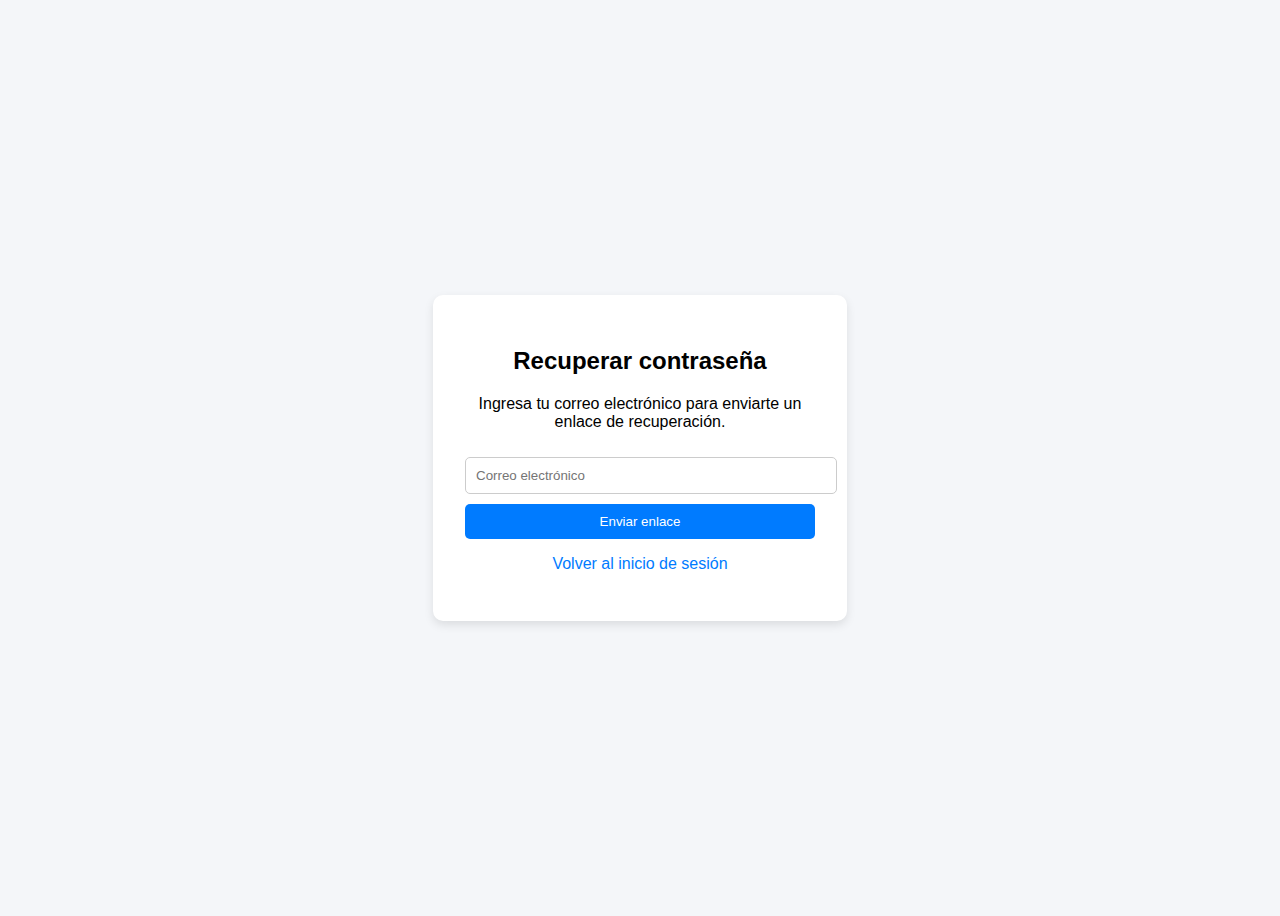
<file: src/main/resources/templates/forgot-password.html>
<!DOCTYPE html>
<!--
Click nbfs://nbhost/SystemFileSystem/Templates/Licenses/license-default.txt to change this license
Click nbfs://nbhost/SystemFileSystem/Templates/Other/html.html to edit this template
-->
<html xmlns="http://www.w3.org/1999/xhtml"
      xmlns:th="http://www.thymeleaf.org"
      lang="es">
    <meta charset="UTF-8">
    <title>Recuperar contraseña | NovaBike</title>
    <style>
        body {
            font-family: Arial, sans-serif;
            background-color: #f4f6f9;
            display: flex;
            align-items: center;
            justify-content: center;
            height: 100vh;
        }
        .container {
            background: white;
            padding: 2rem;
            border-radius: 10px;
            box-shadow: 0px 4px 10px rgba(0,0,0,0.1);
            text-align: center;
            width: 350px;
        }
        input, button {
            width: 100%;
            padding: 10px;
            margin-top: 10px;
            border-radius: 5px;
            border: 1px solid #ccc;
        }
        button {
            background: #007bff;
            color: white;
            border: none;
            cursor: pointer;
        }
        button:hover {
            background: #0056b3;
        }
        a {
            color: #007bff;
            text-decoration: none;
        }
    </style>
</head>
<body>
<div class="container">
    <h2>Recuperar contraseña</h2>
    <p>Ingresa tu correo electrónico para enviarte un enlace de recuperación.</p>
    <form action="/forgot-password" method="post">
        <input type="email" name="email" placeholder="Correo electrónico" required>
        <button type="submit">Enviar enlace</button>
    </form>
    <p><a href="/login">Volver al inicio de sesión</a></p>
</div>
</body>
</html>
</file>
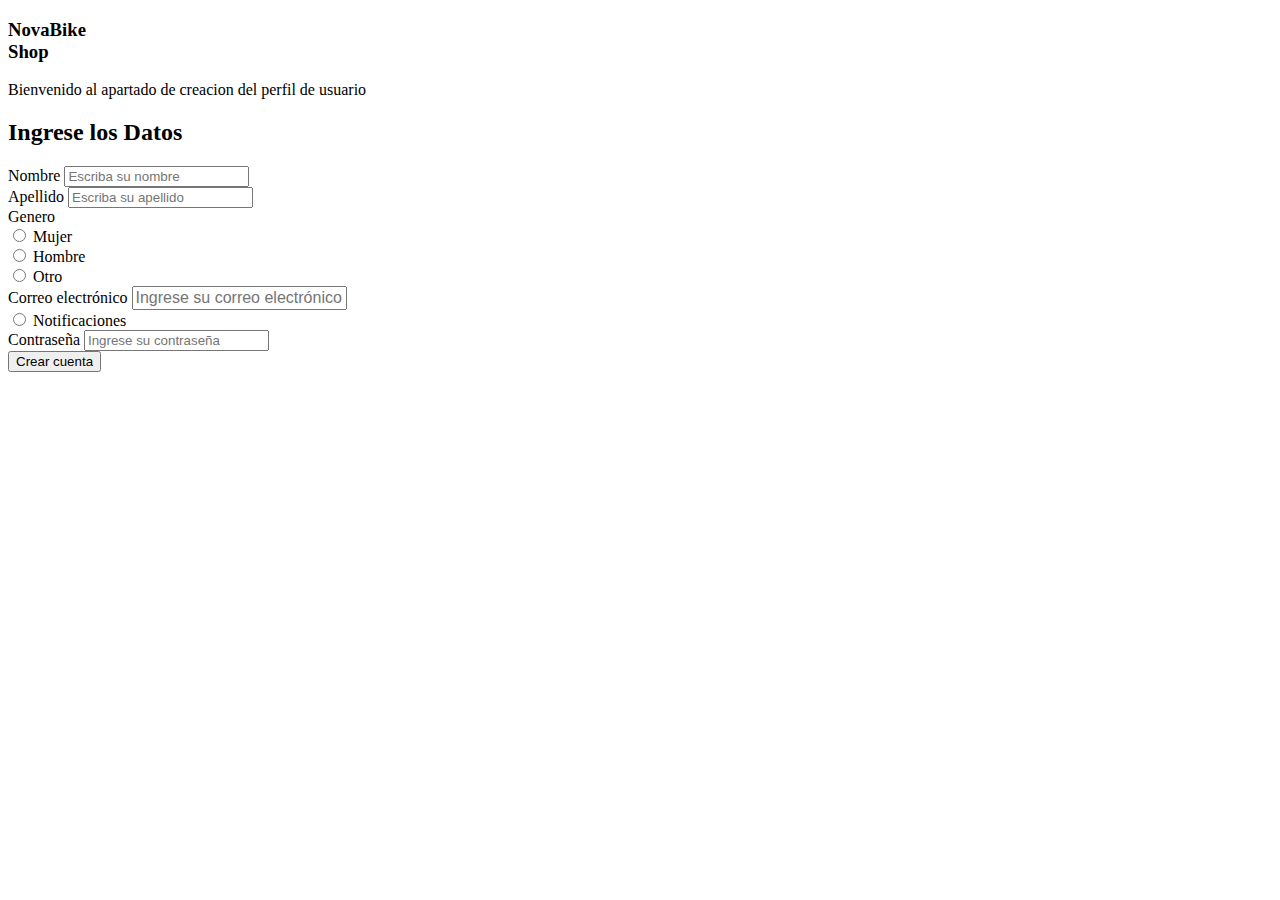
<file: src/main/resources/templates/crearUsuario/registro.html>
<!DOCTYPE html>
<!--
Click nbfs://nbhost/SystemFileSystem/Templates/Licenses/license-default.txt to change this license
Click nbfs://nbhost/SystemFileSystem/Templates/Other/html.html to edit this template
-->
<html xmlns:th="http://www.thymeleaf.org">
    <head th:replace="general/fragmentos :: head">
        <title>NovaBIke Shop</title>
        <meta charset="UTF-8">
        <meta name="viewport" content="width=device-width, initial-scale=1.0">
        <link th:href="@{/css/estilos.css}" rel="stylesheet"/>
    </head>

    <body>

        <header th:replace="general/fragmentos :: header"></header>

        <div class="content-wrapper">

            <div class="container mt-5">
<!--fila principal, pero como tiene justify-content-end, empuja el contenido (el formulario) hacia la derecha 
 de la pantalla, y el lado izquierdo está vacío.-->
                <div class="row">
                    
                    
                    <div class="col-md-6 d-flex align-items-center">
                        <div class="me-4">
                            <h3 class="texto-NovaBike"> 
                                NovaBike<br>Shop
                            </h3>
<!--llamamos clase texto bienvenida de css-->                           
                            <p class="texto-bienvenida">Bienvenido al apartado de creacion del perfil de usuario</p>
                        </div>
                    </div>
                    
                    <div class="col-md-6 login-box">
                        
                         <h2 class="mb-4">Ingrese los Datos</h2>
                        <form th:action="@{/registro}" method="post">
                            
<!--row crea filas  -->     <div class="row mb-3">
                                <div class="col-md-6"><!--1ra columna con 50%--> 
                                    <label for="nombre" class="form-label">Nombre</label>
                                    <input type="text" class="form-control" id="nombre" name="nombre" placeholder="Escriba su nombre" required/>
                                </div>
                                
                                <div class="col-md-6"><!--1ra columna con 50%--> 
                                    <label for="apellido" class="form-label">Apellido</label>
                                    <input type="text" class="form-control" id="apellido" name="apellido" placeholder="Escriba su apellido" required/>
                                </div>
                            </div>
                            
                        <!--seector genero y sus contenedores de op-->    
                            <div class="mb-2">
                                <label for="genero" class="form-label">Genero</label>
                            </div>


                            <div class="d-flex justify-content-between gap-3">
                                <!-- contenedor op Mujer -->
                                <div class="border rounded p-3 shadow-sm text-center flex-fill">
                                    <input class="form-check-input" type="radio" name="genero" id="opMujer" value="Mujer">
                                    <label class="form-check-label ms-2" for="opMujer">Mujer</label>
                                </div>

                                <!-- contenedor op Hombre -->
                                <div class="border rounded p-3 shadow-sm text-center flex-fill">
                                    <input class="form-check-input" type="radio" name="genero" id="opHombre" value="Hombre">
                                    <label class="form-check-label ms-2" for="opHombre">Hombre</label>
                                </div>

                                <!-- contenedor op Otro -->
                                <div class="border rounded p-3 shadow-sm text-center flex-fill">
                                    <input class="form-check-input" type="radio" name="genero" id="opOtro" value="Otro">
                                    <label class="form-check-label ms-2" for="opOtro">Otro</label>
                                </div>
                            </div>


                            <div class="d-flex justify-content-between align-items-end gap-3">
                                <!-- Campo de correo electrónico -->
                                <div class="mb-3 flex-fill">
                                    <label for="email" class="form-label">Correo electrónico</label>
                                    <input type="email" class="form-control" id="email" name="email"
                                           placeholder="Ingrese su correo electrónico"
                                           style="font-size: 1rem;" required/>
                                </div>

                                <!-- Caja de notificaciones alineada abajo -->
                                <div class="border rounded p-3 shadow-sm text-center" style="width: 200px;">
                                    <input class="form-check-input" type="radio" name="notificaciones" id="siono" value="Recibir notificaciones">
                                    <label class="form-check-label ms-2" for="siono">Notificaciones</label>
                                </div>
                            </div>
                            
                            <div class="mb-3">
                                <label for="password" class="form-label">Contraseña</label>
                                <input type="password" class="form-control" id="password" name="password" placeholder="Ingrese su contraseña" required/>
                            </div>

                            <div class="mt-3">
                                <button type="submit" class="btn boton-crear">Crear cuenta</button>
                            </div>

                        </form>

                            
                        </form>
                        
                    </div>
                </div>

            </div>
        </div>

        <footer th:replace="general/fragmentos :: footer"></footer>
    </body>
</html>
</file>
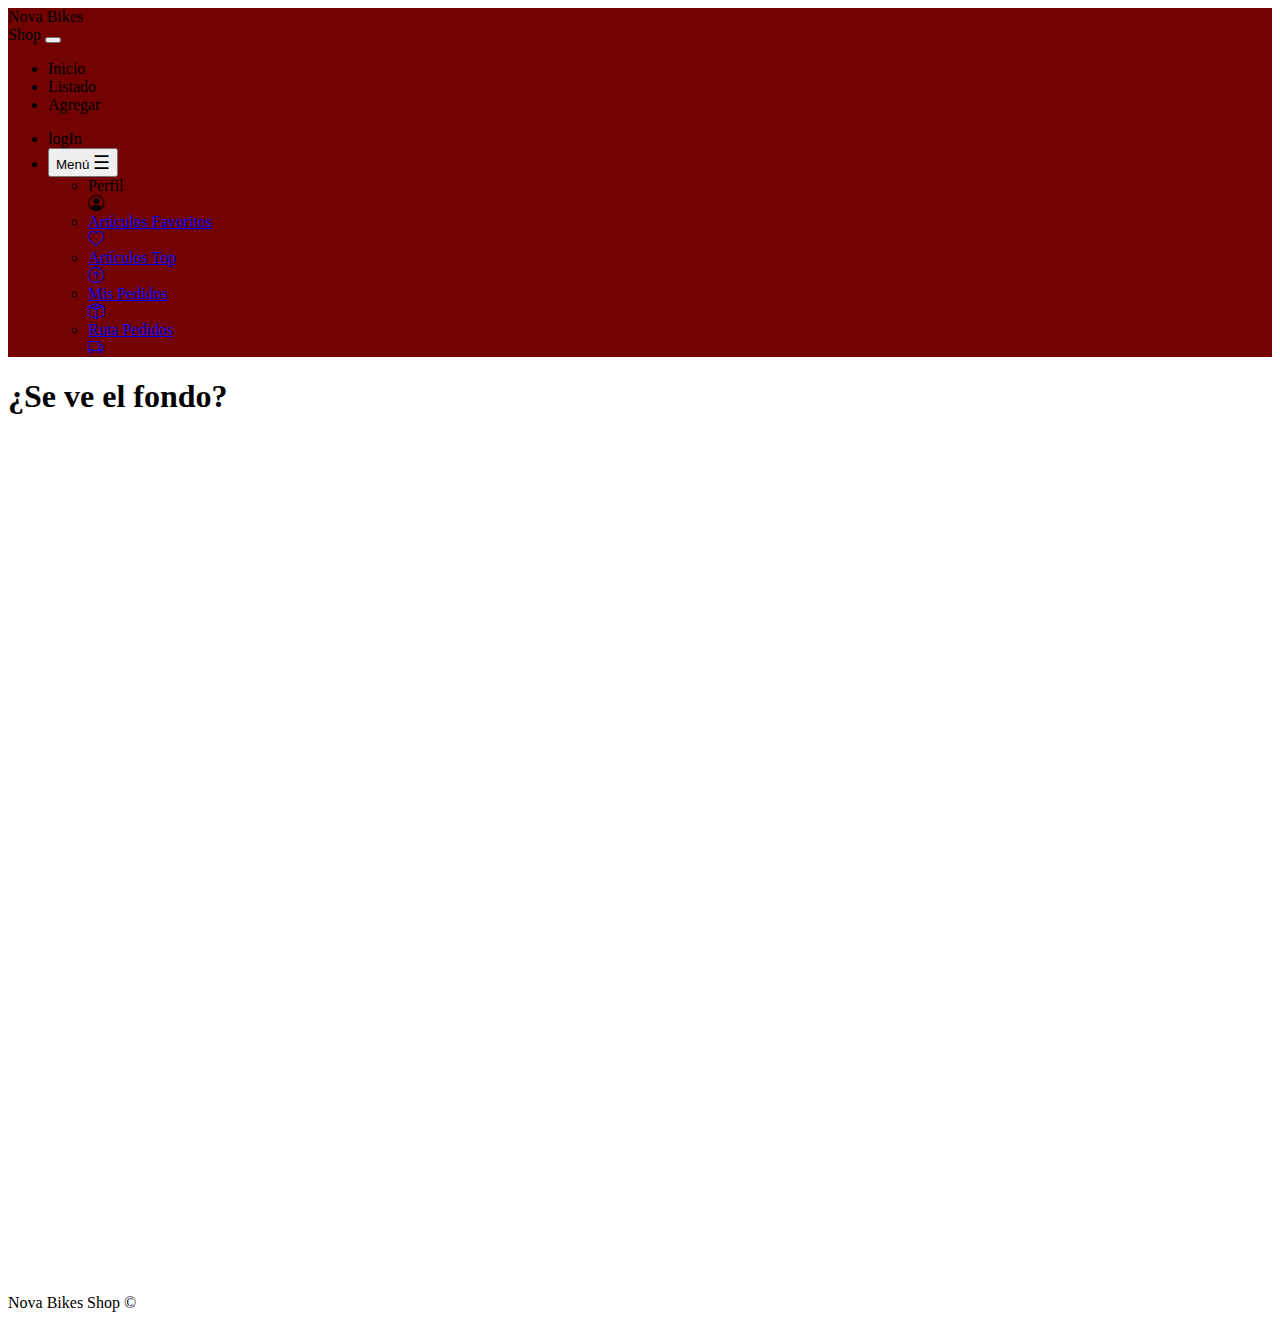
<file: src/main/resources/templates/general/fragmentos.html>
<!DOCTYPE html>
<html xmlns="http://www.w3.org/1999/xhtml"
      xmlns:th="http://www.thymeleaf.org">
    <head th:fragment="head">
        <title>Nova Bike Shop</title>
        <meta charset="UTF-8"/>
        <link th:href="@{/webjars/bootstrap/css/bootstrap.min.css}" rel="stylesheet"/>
        <link th:href="@{/webjars/font-awesome/css/all.css}" rel="stylesheet"/>
        <link th:href="@{/css/estilos.css}" rel="stylesheet"/>
        <link rel="stylesheet" href="https://cdn.jsdelivr.net/npm/bootstrap-icons@1.11.3/font/bootstrap-icons.min.css">

        <script th:src="@{/webjars/jquery/jquery.min.js}"></script>
        <script th:src="@{/webjars/popper.js/umd/popper.min.js}"></script>
        <script th:src="@{/webjars/bootstrap/js/bootstrap.min.js}"></script>
        
    </head>
    <body class="d-flex flex-column min-vh-100">
        <!-- HEADER -->
        <header th:fragment="header" class="header">
            <nav class="navbar navbar-expand-sm navbar-dark" style="background-color: #730202;">
                <div class="container">
                    <a th:href="@{/}" class="navbar-brand">Nova Bikes<br>Shop</a>

                    <button class="navbar-toggler" data-bs-toggle="collapse" data-bs-target="#navbarCollapse">
                        <span class="navbar-toggler-icon"></span>
                    </button>

                    <div class="collapse navbar-collapse" id="navbarCollapse">
                        <!-- Menú principal alineado a la izquierda -->
                        <ul class="navbar-nav">
                            <li class="nav-item px-2">
                                <a class="nav-link" th:href="@{/}">Inicio</a>
                            </li>
                            <li class="nav-item px-2">
                                <a class="nav-link" th:href="@{producto/listado}">Listado</a>
                            </li>
                             <li class="nav-item px-2">
                                <a class="nav-link" th:href="@{producto/agregar}">Agregar</a>
                             </li>
                        </ul>

                        <!-- Botones alineados a la derecha -->
                        <ul class="navbar-nav ms-auto">
                            <li class="nav-item ms-2">
                                <a class="btn btn-outline-light" th:href="@{/login}">logIn</a>
                            </li>

                            <!-- Menú desplegable sin dropdown, con emoji-->
                            <li class="nav-item dropdown ms-3">
                                <button class="btn btn-outline-light d-flex align-items-center gap-2" type="button"
                                        id="menuBoton" data-bs-toggle="dropdown" aria-expanded="false">
                                    Menú <span style="font-size: 1.2rem;">&#9776;</span>
                                </button>

                                <ul class="dropdown-menu dropdown-menu-end" aria-labelledby="menuBoton">
                                    
                                    <li>
                                        <a class="dropdown-item d-flex justify-content-between align-items-center" th:href="@{/perfil}">
                                            <div> 
                                                <span class="me-2">Perfil</span>
                                            </div>
                                            <i class="bi bi-person-circle me-2"></i>
                                        </a>
                                    </li>
                                    
                                    <li>
                                        <a class="dropdown-item d-flex justify-content-between align-items-center" href="/favoritos">
                                            <div> 
                                                <span class="me-2">Artículos Favoritos</span>
                                            </div>
                                            <i class="bi bi-heart me-2"></i>
                                        </a>
                                    </li>
                                    
                                    <li>
                                        <a class="dropdown-item d-flex justify-content-between align-items-center" href="/top">
                                            <div> 
                                                <span class="me-2">Artículos Top</span>
                                            </div>
                                            <i class="bi bi-arrow-up-circle me-2"></i>
                                        </a>
                                    </li>
                                    
                                    <li>
                                        <a class="dropdown-item d-flex justify-content-between align-items-center" href="/pedidos">
                                            <div> 
                                                <span class="me-2">Mis Pedidos</span>
                                            </div>
                                            <i class="bi bi-box-seam me-2"></i>
                                        </a>
                                    </li>
                                    
                                    <li>
                                        <a class="dropdown-item d-flex justify-content-between align-items-center" href="/ruta">
                                            <div> 
                                                <span class="me-2">Ruta Pedidos</span>
                                            </div>
                                            <i class="bi bi-truck me-2"></i>
                                        </a>
                                    </li>
                                    
                                </ul>
                            </li>
                        </ul>
                    </div>
                </div>
            </nav>
        </header>

        <main class="flex-grow-1 d-flex justify-content-center align-items-center text-white" style="height: 100vh;">
            <h1 class="display-4">¿Se ve el fondo?</h1>
        </main>



        <!-- FOOTER PEGADO ABAJO -->
        <footer class="p-2 bg-dark text-white text-center">
            <p class="lead mb-0">Nova Bikes Shop &COPY;</p>
        </footer>

    </body>
</html>
</file>
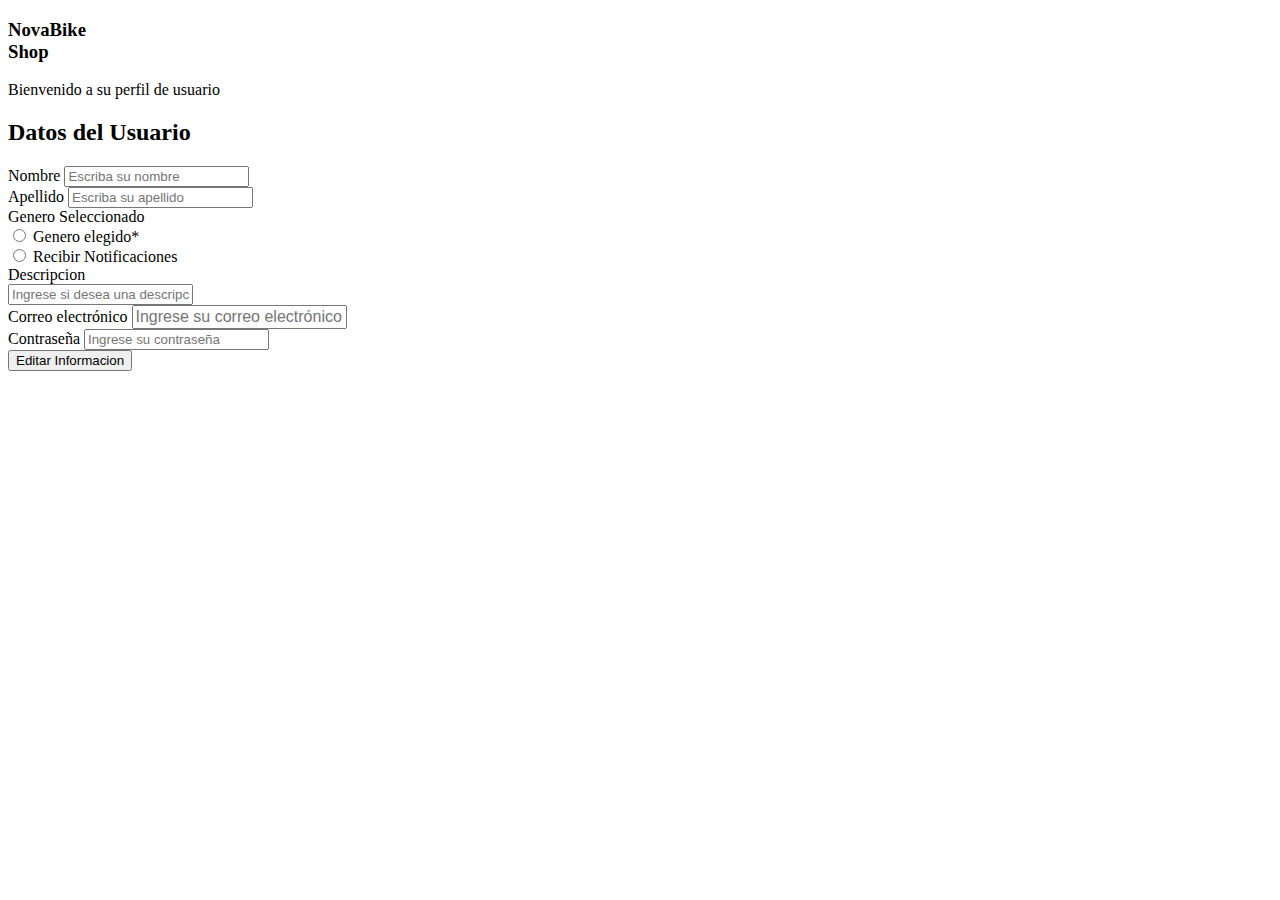
<file: src/main/resources/templates/infoPerfil/perfil.html>
<!DOCTYPE html>
<!--
Click nbfs://nbhost/SystemFileSystem/Templates/Licenses/license-default.txt to change this license
Click nbfs://nbhost/SystemFileSystem/Templates/Other/html.html to edit this template
-->
<html xmlns:th="http://www.thymeleaf.org">
    <head th:replace="general/fragmentos :: head">
        <title>NovaBIke Shop</title>
        <meta charset="UTF-8">
        <meta name="viewport" content="width=device-width, initial-scale=1.0">
        <link th:href="@{/css/estilos.css}" rel="stylesheet"/>
    </head>

    <body>

        <header th:replace="general/fragmentos :: header"></header>

        <div class="content-wrapper">

            <div class="container mt-5">
                <!--fila principal, pero como tiene justify-content-end, empuja el contenido (el formulario) hacia la derecha 
                 de la pantalla, y el lado izquierdo está vacío.-->
                <div class="row">


                    <div class="col-md-6 d-flex align-items-center">
                        <div class="me-4">
                            <h3 class="texto-NovaBike"> 
                                NovaBike<br>Shop
                            </h3>
                            <!--llamamos clase texto bienvenida de css-->                           
                            <p class="texto-bienvenida">Bienvenido a su perfil de usuario</p>
                        </div>
                    </div>

                    <div class="col-md-6 login-box">

                        <h2 class="mb-4">Datos del Usuario</h2>
                        <form th:action="@{/registro}" method="post">

                            <!--row crea filas  -->     <div class="row mb-2">
                                <div class="col-md-6"><!--1ra columna con 50%--> 
                                    <label for="nombre" class="form-label">Nombre</label>
                                    <input type="text" class="form-control" id="nombre" name="nombre" placeholder="Escriba su nombre" required/>
                                </div>

                                <div class="col-md-6"><!--1ra columna con 50%--> 
                                    <label for="apellido" class="form-label">Apellido</label>
                                    <input type="text" class="form-control" id="apellido" name="apellido" placeholder="Escriba su apellido" required/>
                                </div>
                            </div>

                            <!--sector genero y sus contenedores de op-->    
                            <div class="mb-2">
                                <label for="genero" class="form-label">Genero Seleccionado</label>
                            </div>


                            <div class="d-flex justify-content-between gap-3">
                                <!-- contenedor op genero -->
                                <div class="border rounded p-3 shadow-sm text-center flex-fill">
                                    <input class="form-check-input" type="radio" name="genero" id="opGen" value="genero">
                                    <label class="form-check-label ms-2" for="opGen">Genero elegido* </label>
                                </div>

                                <!-- contenedor op notificacion -->
                                <div class="border rounded p-3 shadow-sm text-center flex-fill">
                                    <input class="form-check-input" type="radio" name="noti" id="opNoti" value="Noti">
                                    <label class="form-check-label ms-2" for="opNoti">Recibir Notificaciones</label>
                                </div>
                                
                            </div>
                            
                            <div class="mb-1">
                                <label for="genero" class="form-label">Descripcion </label>
                            </div>
                            
                            <div class="border rounded p-3 shadow-sm mb-3">
                                <input type="text" class="form-control" id="descrip" name="descrip"
                                       placeholder="Ingrese si desea una descripción" required />
                            </div>



                            <div class="d-flex justify-content-between align-items-end gap-3">
                                <!-- Campo de correo electrónico -->
                                <div class="mb-3 flex-fill">
                                    <label for="email" class="form-label">Correo electrónico</label>
                                    <input type="email" class="form-control" id="email" name="email"
                                           placeholder="Ingrese su correo electrónico"
                                           style="font-size: 1rem;" required/>
                                </div>

                            </div>

                            <div class="mb-3">
                                <label for="password" class="form-label">Contraseña</label>
                                <input type="password" class="form-control" id="password" name="password" placeholder="Ingrese su contraseña" required/>
                            </div>

                            <div class="mt-3">
                                <button type="submit" class="btn boton-crear">Editar Informacion</button>
                            </div>

                        </form>


                        </form>

                    </div>
                </div>

            </div>
        </div>

        <footer th:replace="general/fragmentos :: footer"></footer>
    </body>
</html>
</file>
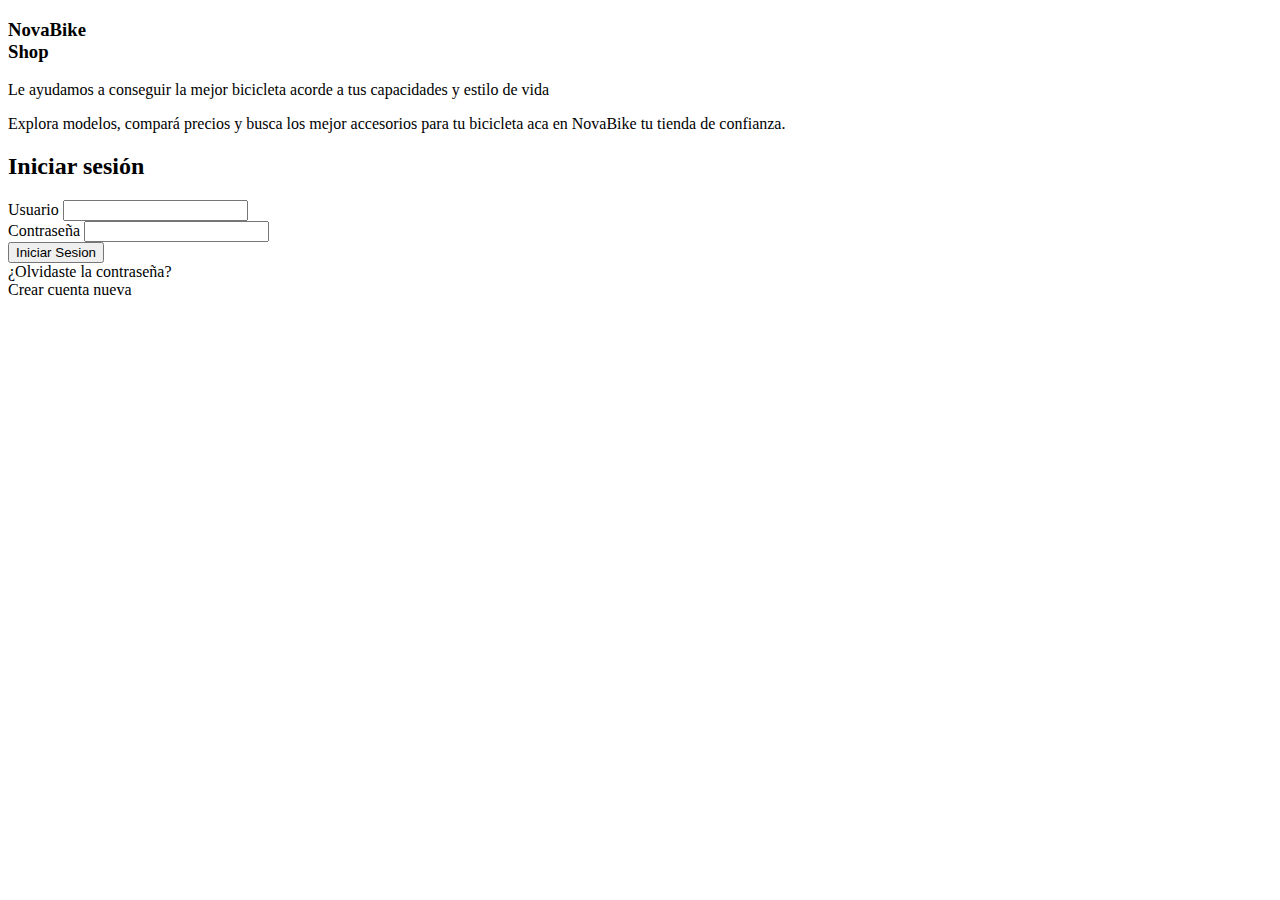
<file: src/main/resources/templates/iniciarSesion/login.html>
<!DOCTYPE html>
<!--
Click nbfs://nbhost/SystemFileSystem/Templates/Licenses/license-default.txt to change this license
Click nbfs://nbhost/SystemFileSystem/Templates/Other/html.html to edit this template
-->
<html xmlns:th="http://www.thymeleaf.org">
    <head th:replace="general/fragmentos :: head">
        <title>LogIn NovaBIke Shop</title>
        <meta charset="UTF-8">
        <meta name="viewport" content="width=device-width, initial-scale=1.0">
        <link th:href="@{/css/estilos.css}" rel="stylesheet"/>
    </head>

    <body>

        <header th:replace="general/fragmentos :: header"></header>

        <div class="content-wrapper">

            <div class="container mt-5">
<!--fila principal, pero como tiene justify-content-end, empuja el contenido (el formulario) hacia la derecha 
por eso formulario en el lado derecho de la pantalla, y el lado izquierdo está vacío.-->
                <div class="row">
                    
                    
                    <div class="col-md-6 d-flex align-items-center">
                        <div class="me-4">
                            <h3 class="texto-NovaBike"> 
                                NovaBike<br>Shop
                            </h3>
<!--llamamos clase texto bienvenida de css-->                           
                            <p class="texto-bienvenida">Le ayudamos a conseguir la mejor bicicleta acorde a tus capacidades y estilo de vida</p>
                            <p class="texto-bienvenida">Explora modelos, compará precios y busca los mejor accesorios para tu bicicleta aca en NovaBike tu tienda de confianza.</p>
                        </div>
                    </div>
                    
                    
                    
                    <div class="col-md-6 login-box">
                        
                         <h2 class="mb-4">Iniciar sesión</h2>
                        <form th:action="@{/}" method="post">
                            <div class="mb-3">
                                <label for="username" class="form-label">Usuario</label>
                                <input type="text" class="form-control" id="username" name="username" required/>
                            </div>
                            <div class="mb-3">
                                <label for="password" class="form-label">Contraseña</label>
                                <input type="password" class="form-control" id="password" name="password" required/>
                            </div>
                            
                            
                            <button type="submit" class="btn btn-primary">Iniciar Sesion</button>
                            
                            <div class="mt-3">
                                <a th:href="@{/forgot-password}" class="text-primary text-decoration-underline">¿Olvidaste la contraseña?</a>
                            </div>
                            
                            
                        </form>
                         
                         <div class="mt-3">
                             <a th:href="@{/registro}" class="btn boton-crear">Crear cuenta nueva</a>
                         </div>


                    </div>
                </div>

            </div>
        </div>

        <footer th:replace="general/fragmentos :: footer"></footer>
    </body>
</html>
</file>
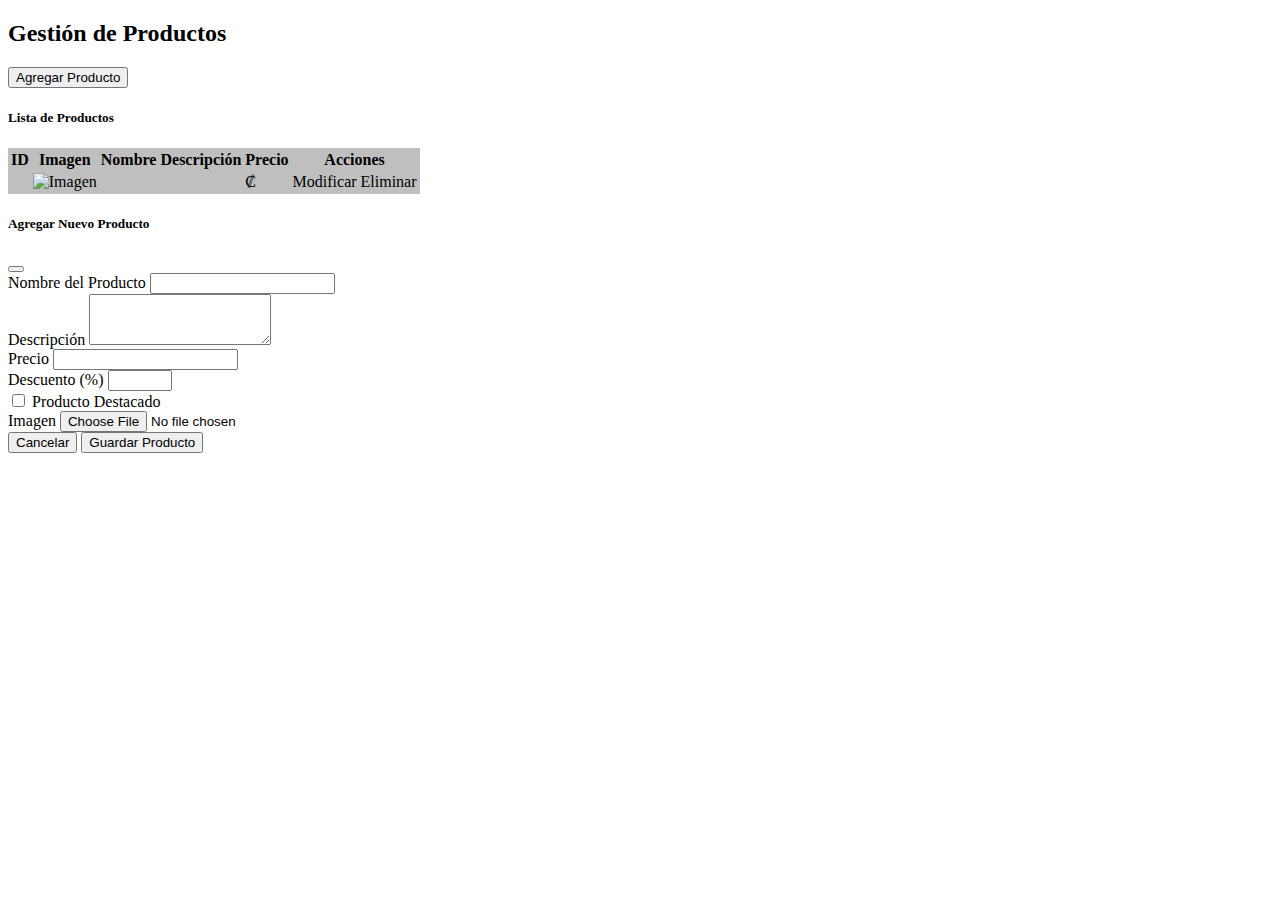
<file: src/main/resources/templates/producto/agregar.html>
<!DOCTYPE html>
<html xmlns="http://www.w3.org/1999/xhtml"
      xmlns:th="http://www.thymeleaf.org">

<head th:replace="~{general/fragmentos :: head}">
    <title>Gestión de Productos | NovaBike</title>
</head>

<body class="bg-dark text-white">

<header th:replace="~{general/fragmentos :: header}"></header>

<div class="container mt-5">
    <h2 class="text-center text-white fw-bold mb-4">Gestión de Productos</h2>

    <!-- Botón para abrir modal -->
    <div class="d-flex justify-content-end mb-3">
        <button class="btn btn-light text-dark fw-semibold"
                data-bs-toggle="modal" data-bs-target="#agregarProductoModal">
            <i class="bi bi-plus-circle me-1"></i> Agregar Producto
        </button>
    </div>

    <!-- Tabla de productos -->
    <div class="card bg-secondary border-0 shadow-sm">
        <div class="card-body">
            <h5 class="text-white fw-bold mb-3">Lista de Productos</h5>

            <div class="table-responsive">
                <table class="table table-striped table-bordered table-hover align-middle"
                       style="background-color: #bfbfbf;">
                    <thead class="table-dark">
                    <tr class="text-center">
                        <th>ID</th>
                        <th>Imagen</th>
                        <th>Nombre</th>
                        <th>Descripción</th>
                        <th>Precio</th>
                        <th>Acciones</th>
                    </tr>
                    </thead>

                    <tbody class="text-dark text-center">
                    <tr th:each="producto : ${productos}">
                        <td th:text="${producto.id}"></td>
                        <td>
                            <img th:if="${producto.rutaImagen != null}"
                                 th:src="${producto.rutaImagen}"
                                 alt="Imagen"
                                 class="img-thumbnail"
                                 style="width:70px; height:70px;">
                        </td>
                        <td th:text="${producto.nombre}"></td>
                        <td th:text="${producto.descripcion}"></td>
                        <td>₡<span th:text="${producto.precio}"></span></td>

                        <!-- Botones Editar y Eliminar -->
                        <td class="text-center">
                            <a th:href="@{'/producto/modificar/' + ${producto.id}}"
                               class="btn btn-warning btn-sm fw-semibold me-2 text-white">
                                <i class="bi bi-pencil-square"></i> Modificar
                            </a>
                            <a th:href="@{'/producto/eliminar/' + ${producto.id}}"
                               class="btn btn-danger btn-sm fw-semibold"
                               onclick="return confirm('¿Seguro que deseas eliminar este producto?');">
                                <i class="bi bi-trash"></i> Eliminar
                            </a>
                        </td>
                    </tr>
                    </tbody>
                </table>
            </div>
        </div>
    </div>
</div>

<!-- Modal para agregar / modificar producto -->
<div class="modal fade" id="agregarProductoModal" tabindex="-1"
     aria-labelledby="agregarProductoModalLabel" aria-hidden="true">
    <div class="modal-dialog">
        <div class="modal-content bg-dark text-white border-light">
            <div class="modal-header border-light">
                <h5 class="modal-title text-white" id="agregarProductoModalLabel"
                    th:text="${producto.id} != null ? 'Modificar Producto' : 'Agregar Nuevo Producto'">
                    Agregar Nuevo Producto
                </h5>
                <button type="button" class="btn-close btn-close-white"
                        data-bs-dismiss="modal" aria-label="Cerrar"></button>
            </div>

            <!-- ⚠️ RUTA: /producto/guardar coincide con tu @PostMapping -->
            <form th:action="@{/producto/guardar}" method="post"
                  enctype="multipart/form-data" th:object="${producto}">
                <div class="modal-body">

                    <!-- Campo oculto para ID (sirve para modificar) -->
                    <input type="hidden" th:field="*{id}" />

                    <div class="mb-3">
                        <label for="nombre" class="form-label text-white">Nombre del Producto</label>
                        <input type="text" class="form-control bg-secondary text-white border-0"
                               id="nombre" th:field="*{nombre}" required>
                    </div>

                    <div class="mb-3">
                        <label for="descripcion" class="form-label text-white">Descripción</label>
                        <textarea class="form-control bg-secondary text-white border-0"
                                  id="descripcion" th:field="*{descripcion}" rows="3" required></textarea>
                    </div>

                    <div class="mb-3">
                        <label for="precio" class="form-label text-white">Precio</label>
                        <input type="number" class="form-control bg-secondary text-white border-0"
                               id="precio" th:field="*{precio}" step="0.01" required>
                    </div>

                    <div class="mb-3">
                        <label for="descuento" class="form-label text-white">Descuento (%)</label>
                        <input type="number"
                               class="form-control bg-secondary text-white border-0"
                               id="descuento"
                               th:field="*{descuento}"
                               min="0" max="100">
                    </div>

                    <div class="mb-3 form-check">
                        <input type="checkbox" class="form-check-input"
                               id="destacado" th:field="*{destacado}">
                        <label class="form-check-label text-white" for="destacado">
                            Producto Destacado
                        </label>
                    </div>

                    <div class="mb-3">
                        <label for="rutaImagen" class="form-label text-white">Imagen</label>
                        <input type="file" class="form-control bg-secondary text-white border-0"
                               id="rutaImagen" name="imagenFile" accept="image/*">
                    </div>
                </div>

                <div class="modal-footer border-light">
                    <button type="button" class="btn btn-light text-dark fw-semibold"
                            data-bs-dismiss="modal">Cancelar</button>
                    <button type="submit" class="btn btn-light text-dark fw-semibold"
                            th:text="${producto.id} != null ? 'Actualizar Producto' : 'Guardar Producto'">
                        Guardar Producto
                    </button>
                </div>
            </form>
        </div>
    </div>
</div>

<footer th:replace="~{general/fragmentos :: footer}"></footer>

</body>
</html>
</file>
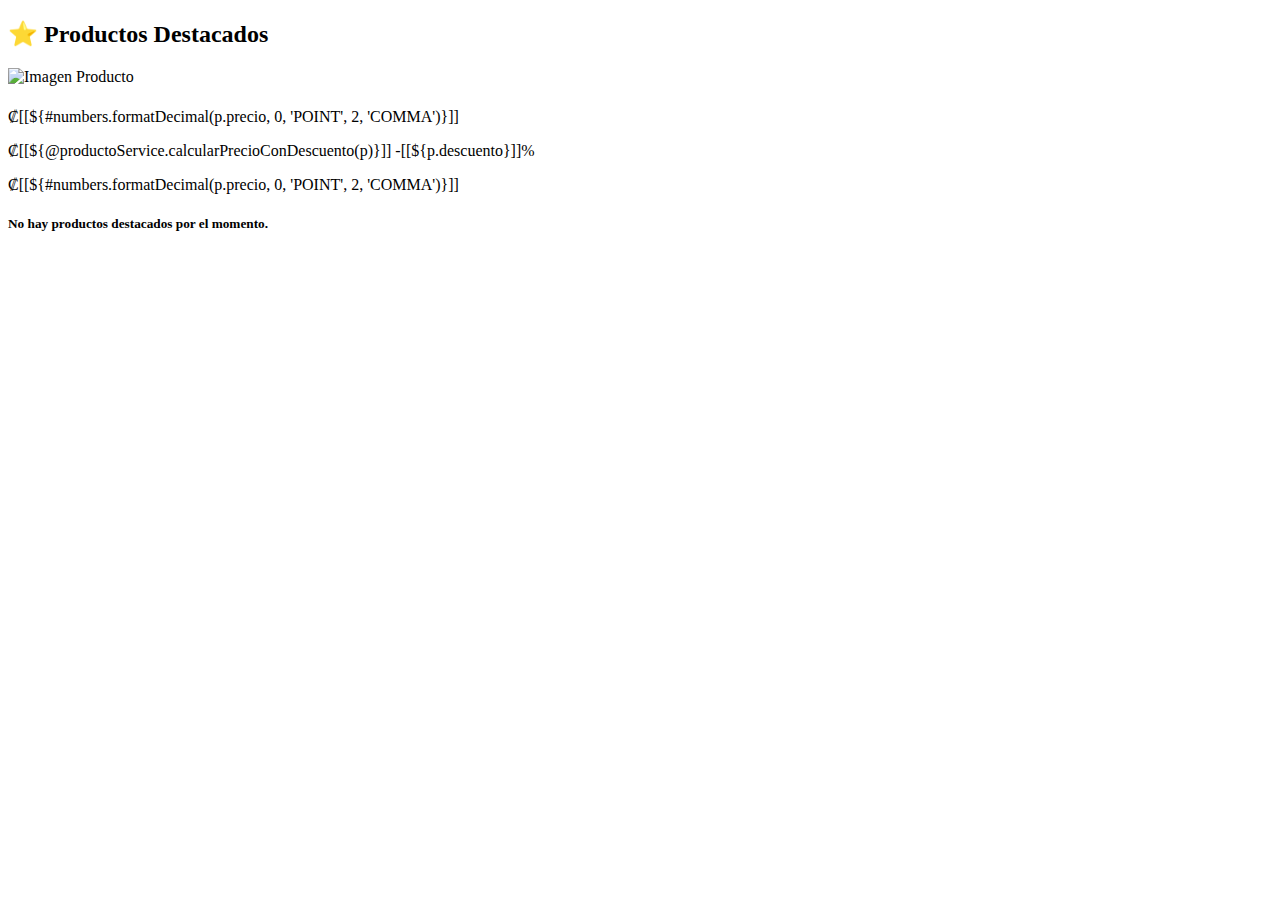
<file: src/main/resources/templates/producto/destacados.html>
<!DOCTYPE html>
<html xmlns="http://www.w3.org/1999/xhtml"
      xmlns:th="http://www.thymeleaf.org">

<head th:replace="~{general/fragmentos :: head}">
    <title>Productos Destacados | NovaBike</title>
</head>

<body class="bg-dark text-white">

<header th:replace="~{general/fragmentos :: header}"></header>

<div class="container py-5">

    <h2 class="text-center mb-4 fw-bold">
        ⭐ Productos Destacados
    </h2>

    <div class="row">

        <!-- Si hay productos destacados -->
        <div class="col-md-4 mb-4" th:each="p : ${productos}">
            <div class="card h-100 shadow-lg border-warning">

                <!-- Imagen -->
                <img th:src="${p.rutaImagen}"
                     class="card-img-top"
                     alt="Imagen Producto"
                     style="height:220px; object-fit:cover;">

                <div class="card-body bg-light text-dark rounded-bottom">

                    <!-- Nombre -->
                    <h5 class="card-title fw-bold"
                        th:text="${p.nombre}"></h5>

                    <!-- Descripción -->
                    <p class="card-text text-muted"
                       th:text="${p.descripcion}"></p>

                    <!-- ⭐ PRECIO / OFERTA -->
                    <!-- Con descuento -->
                    <div th:if="${p.descuento != null and p.descuento > 0}">
                        <p class="text-muted text-decoration-line-through mb-1">
                            ₡[[${#numbers.formatDecimal(p.precio, 0, 'POINT', 2, 'COMMA')}]]
                        </p>
                        <p class="fw-bold text-warning fs-5 mb-0">
                            ₡[[${@productoService.calcularPrecioConDescuento(p)}]]
                            <span class="badge bg-danger ms-2">
                                -[[${p.descuento}]]%
                            </span>
                        </p>
                    </div>

                    <!-- Sin descuento -->
                    <div th:if="${p.descuento == null or p.descuento == 0}">
                        <p class="fw-bold text-primary fs-5 mb-0">
                            ₡[[${#numbers.formatDecimal(p.precio, 0, 'POINT', 2, 'COMMA')}]]
                        </p>
                    </div>

                </div>
            </div>
        </div>

        <!-- Si no hay productos destacados -->
        <div class="text-center mt-5"
             th:if="${productos == null or productos.empty}">
            <h5 class="text-white-50">No hay productos destacados por el momento.</h5>
        </div>

    </div>

</div>

<footer th:replace="~{general/fragmentos :: footer}"></footer>

</body>
</html>
</file>
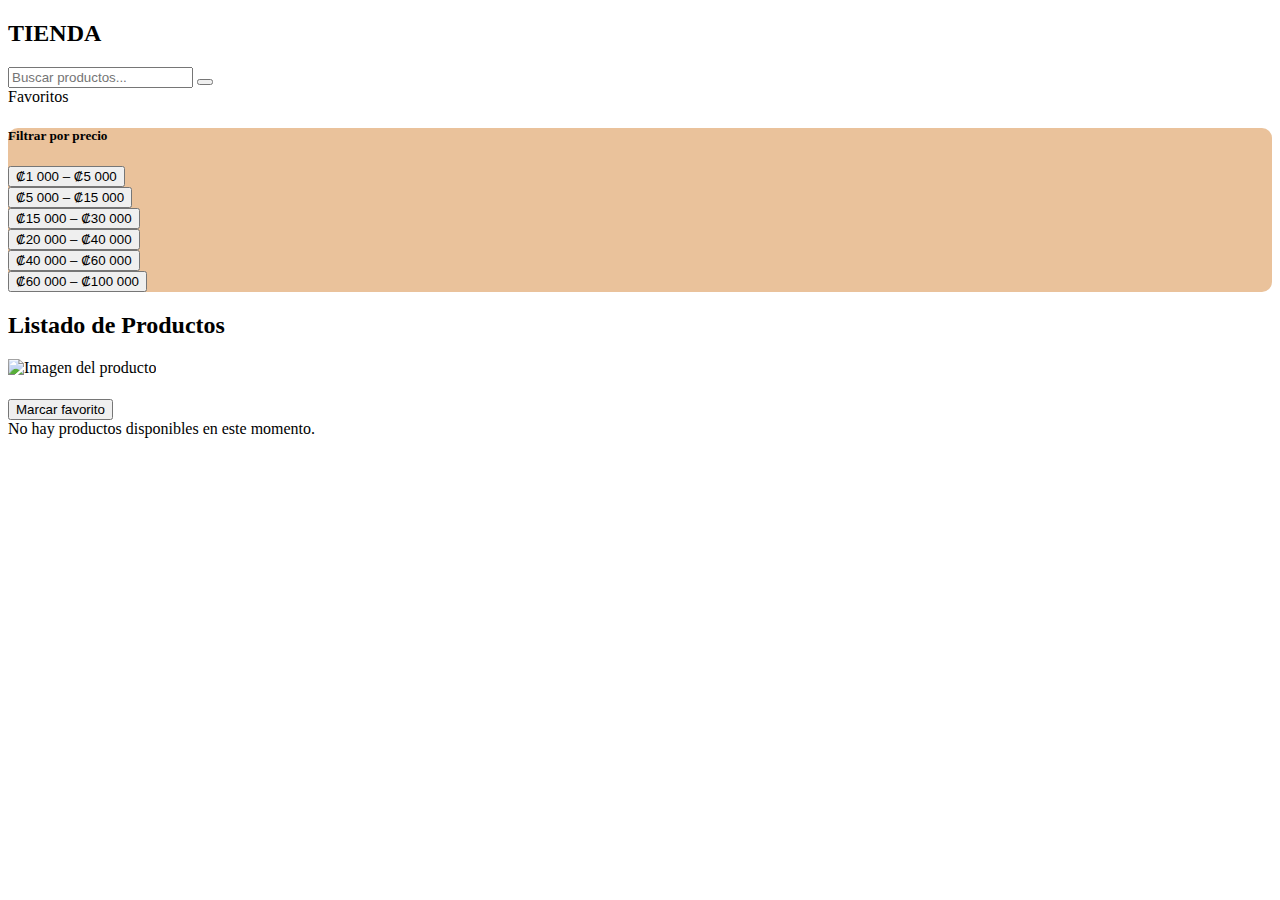
<file: src/main/resources/templates/producto/fragmentos.html>
<!DOCTYPE html>
<html xmlns="http://www.w3.org/1999/xhtml"
      xmlns:th="http://www.thymeleaf.org">

<head th:fragment="head">
    <title>Nova Bikes Shop</title>
    <meta charset="UTF-8"/>
    <link th:href="@{/webjars/bootstrap/css/bootstrap.min.css}" rel="stylesheet"/>
    <link th:href="@{/webjars/font-awesome/css/all.css}" rel="stylesheet"/>
    <link th:href="@{/css/estilos.css}" rel="stylesheet"/>
    <script th:src="@{/webjars/jquery/jquery.min.js}"></script>
    <script th:src="@{/webjars/popper.js/umd/popper.min.js}"></script>
    <script th:src="@{/webjars/bootstrap/js/bootstrap.min.js}"></script>
</head>

<body>

<!-- 🔍 Barra de búsqueda -->
<form th:fragment="tiendaSearchBar"
      th:action="@{/producto/listado}" method="get"
      class="tienda-bar d-flex align-items-center justify-content-between px-4 py-3">

    <h2 class="tienda-titulo m-0">TIENDA</h2>

    <div class="flex-grow-1 mx-4 position-relative">
        <input type="text" name="q" class="form-control rounded-pill ps-4 pe-5 tienda-input"
               placeholder="Buscar productos..." th:value="${q}">
        <button type="submit" class="btn position-absolute top-50 end-0 translate-middle-y me-3 p-0 border-0 bg-transparent">
            <i class="bi bi-search tienda-icono"></i>
        </button>
    </div>

    <a th:href="@{/producto/listado(favoritos=true)}" class="btn btn-outline-danger rounded-pill px-3">
        Favoritos
    </a>
</form>


<!-- 🧰 FILTRO DE PRECIO (SIN SCRIPTS) -->
<div th:fragment="filtroPrecio" class="col-12 col-md-3 mb-4">

    <div class="card p-3" style="background:#eac29b; border-radius:10px;">
        <h5 class="fw-bold mb-3">Filtrar por precio</h5>

        <!-- RANGO 1 -->
        <form th:action="@{/producto/listado}" method="get" class="mb-2">
            <input type="hidden" name="min" value="1000">
            <input type="hidden" name="max" value="5000">
            <button type="submit" class="btn btn-outline-dark w-100">₡1 000 – ₡5 000</button>
        </form>

        <!-- RANGO 2 -->
        <form th:action="@{/producto/listado}" method="get" class="mb-2">
            <input type="hidden" name="min" value="5000">
            <input type="hidden" name="max" value="15000">
            <button type="submit" class="btn btn-outline-dark w-100">₡5 000 – ₡15 000</button>
        </form>

        <!-- RANGO 3 -->
        <form th:action="@{/producto/listado}" method="get" class="mb-2">
            <input type="hidden" name="min" value="15000">
            <input type="hidden" name="max" value="30000">
            <button type="submit" class="btn btn-outline-dark w-100">₡15 000 – ₡30 000</button>
        </form>
        
        <!-- RANGO 4 -->
        <form th:action="@{/producto/listado}" method="get" class="mb-2">
            <input type="hidden" name="min" value="20000">
            <input type="hidden" name="max" value="40000">
            <button type="submit" class="btn btn-outline-dark w-100">₡20 000 – ₡40 000</button>
        </form>
        
        <!-- RANGO 5 -->
        <form th:action="@{/producto/listado}" method="get" class="mb-2">
            <input type="hidden" name="min" value="40000">
            <input type="hidden" name="max" value="60000">
            <button type="submit" class="btn btn-outline-dark w-100">₡40 000 – ₡60 000</button>
        </form>
        
         <!-- RANGO 6 -->
        <form th:action="@{/producto/listado}" method="get" class="mb-2">
            <input type="hidden" name="min" value="60000">
            <input type="hidden" name="max" value="100000">
            <button type="submit" class="btn btn-outline-dark w-100">₡60 000 – ₡100 000</button>
        </form>
    </div>

</div>


<!-- 🛒 LISTADO DE PRODUCTOS -->
<section th:fragment="listado" class="col-12 col-md-9">

    <div class="row text-center mb-4">
        <h2>Listado de Productos</h2>
    </div>

    <div class="row">
        <div th:if="${productos != null and !productos.empty}">
            <div class="row row-cols-1 row-cols-md-3 g-4">
                <div class="col" th:each="p : ${productos}">
                    <div class="card h-100 shadow-sm">
                        <img th:src="${p.rutaImagen}" class="card-img-top" alt="Imagen del producto"
                             style="height: 200px; object-fit: cover;">
                        <div class="card-body">
                            <h5 class="card-title" th:text="${p.nombre}"></h5>
                            <p class="card-text text-muted" th:text="${p.descripcion}"></p>
                            <p class="fw-bold text-primary"
                               th:text="'₡' + ${#numbers.formatDecimal(p.precio, 0, 'POINT', 2, 'COMMA')}"></p>

                            <form th:action="@{/producto/favorito/{id}(id=${p.id})}" method="post">
                                <button type="submit" class="btn btn-outline-danger btn-sm">
                                    Marcar favorito
                                </button>
                            </form>
                        </div>
                    </div>
                </div>
            </div>
        </div>

        <div class="text-center p-3" th:if="${productos == null or productos.empty}">
            <span>No hay productos disponibles en este momento.</span>
        </div>
    </div>
</section>

</body>
</html>
</file>
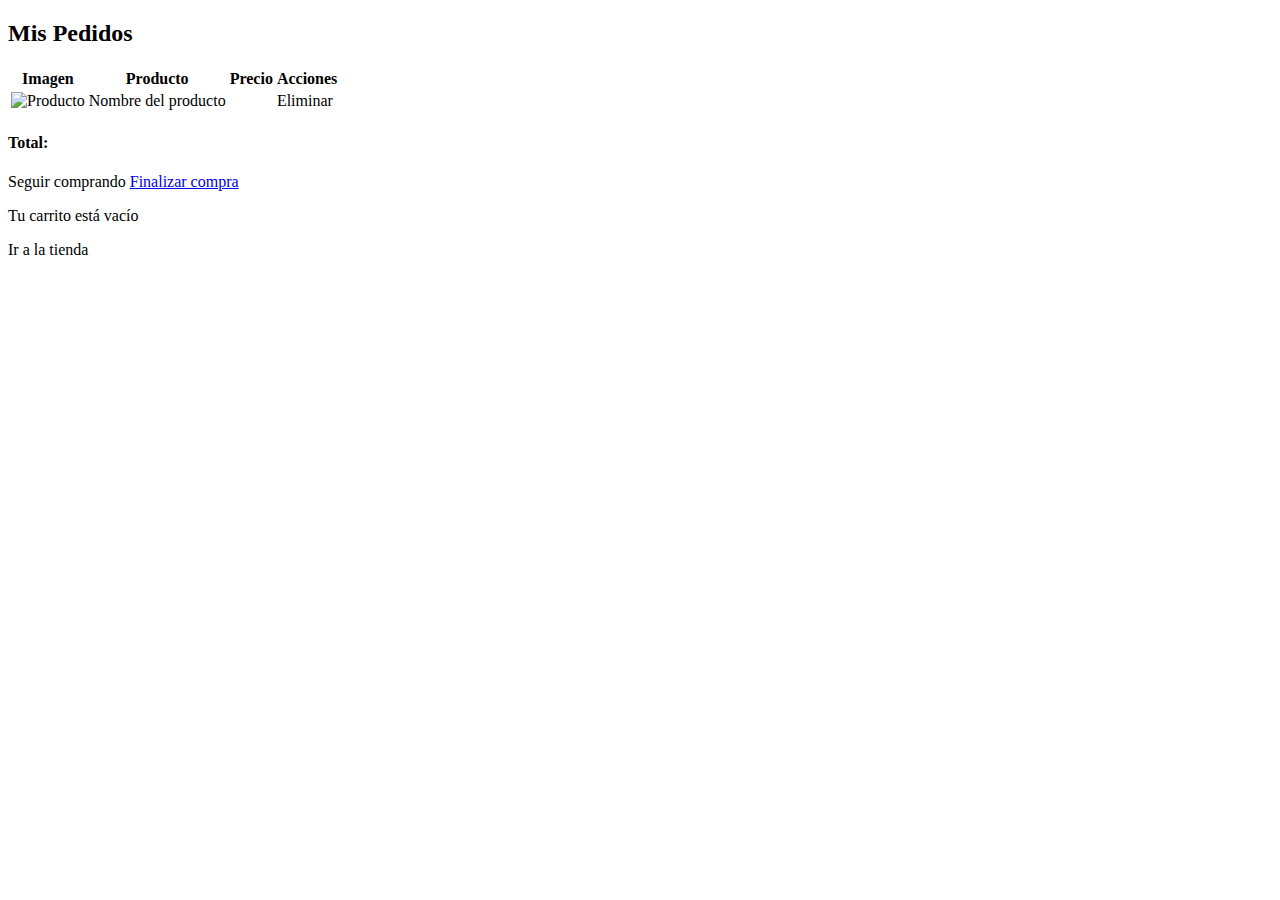
<file: src/main/resources/templates/producto/pedidos.html>
<!DOCTYPE html>
<html xmlns="http://www.w3.org/1999/xhtml"
      xmlns:th="http://www.thymeleaf.org">
    <head th:replace="~{general/fragmentos :: head}">
        <title>Mis Pedidos - Nova Bikes</title>
        <meta charset="UTF-8"/>
    </head>

    <body>
        <header th:replace="~{general/fragmentos :: header}"></header>

        <div class="container my-5">
            <h2 class="text-center mb-4">Mis Pedidos</h2>

            <!-- Si el carrito tiene productos -->
            <div th:if="${carrito != null and !carrito.empty}">
                <div class="table-responsive">
                    <table class="table table-striped align-middle shadow-sm">
                        <thead class="table-primary">
                            <tr class="text-center">
                                <th>Imagen</th>
                                <th>Producto</th>
                                <th>Precio</th>
                                <th>Acciones</th>
                            </tr>
                        </thead>
                        <tbody>
                            <tr th:each="p : ${carrito}" class="text-center">
                                <td>
                                    <img th:src="@{${p.rutaImagen}}" alt="Producto"
                                         style="width: 80px; height: 80px; object-fit: cover;"
                                         class="rounded"/>
                                </td>
                                <td th:text="${p.nombre}">Nombre del producto</td>
                                <td th:text="'₡' + ${#numbers.formatDecimal(p.precio, 0, 'POINT', 2, 'COMMA')}"></td>
                                <td>
                                    <a th:href="@{/carrito/eliminar/{id}(id=${p.id})}"
                                       class="btn btn-outline-danger btn-sm">
                                        <i class="fas fa-trash"></i> Eliminar
                                    </a>
                                </td>
                            </tr>
                        </tbody>
                    </table>
                </div>

                <!-- Total y botones -->
                <div class="d-flex justify-content-between align-items-center mt-4">
                    <h4 class="fw-bold">Total:
                        <span class="text-primary"
                              th:text="'₡' + ${#numbers.formatDecimal(total, 0, 'POINT', 2, 'COMMA')}"></span>
                    </h4>

                    <div class="d-flex gap-2">
                        <a th:href="@{/producto/listado}" class="btn btn-outline-secondary">
                            <i class="fas fa-arrow-left"></i> Seguir comprando
                        </a>

                        <a href="#" class="btn btn-success">
                            <i class="fas fa-credit-card"></i> Finalizar compra
                        </a>
                    </div>
                </div>
            </div>

            <!-- Si el carrito está vacío -->
            <div th:if="${carrito == null or carrito.empty}" class="text-center py-5">
                <p class="fs-5">Tu carrito está vacío</p>
                <a th:href="@{/producto/listado}" class="btn btn-primary mt-3">
                    <i class="fas fa-store"></i> Ir a la tienda
                </a>
            </div>
        </div>

        <footer th:replace="~{general/fragmentos :: footer}"></footer>
    </body>
</html>
</file>
